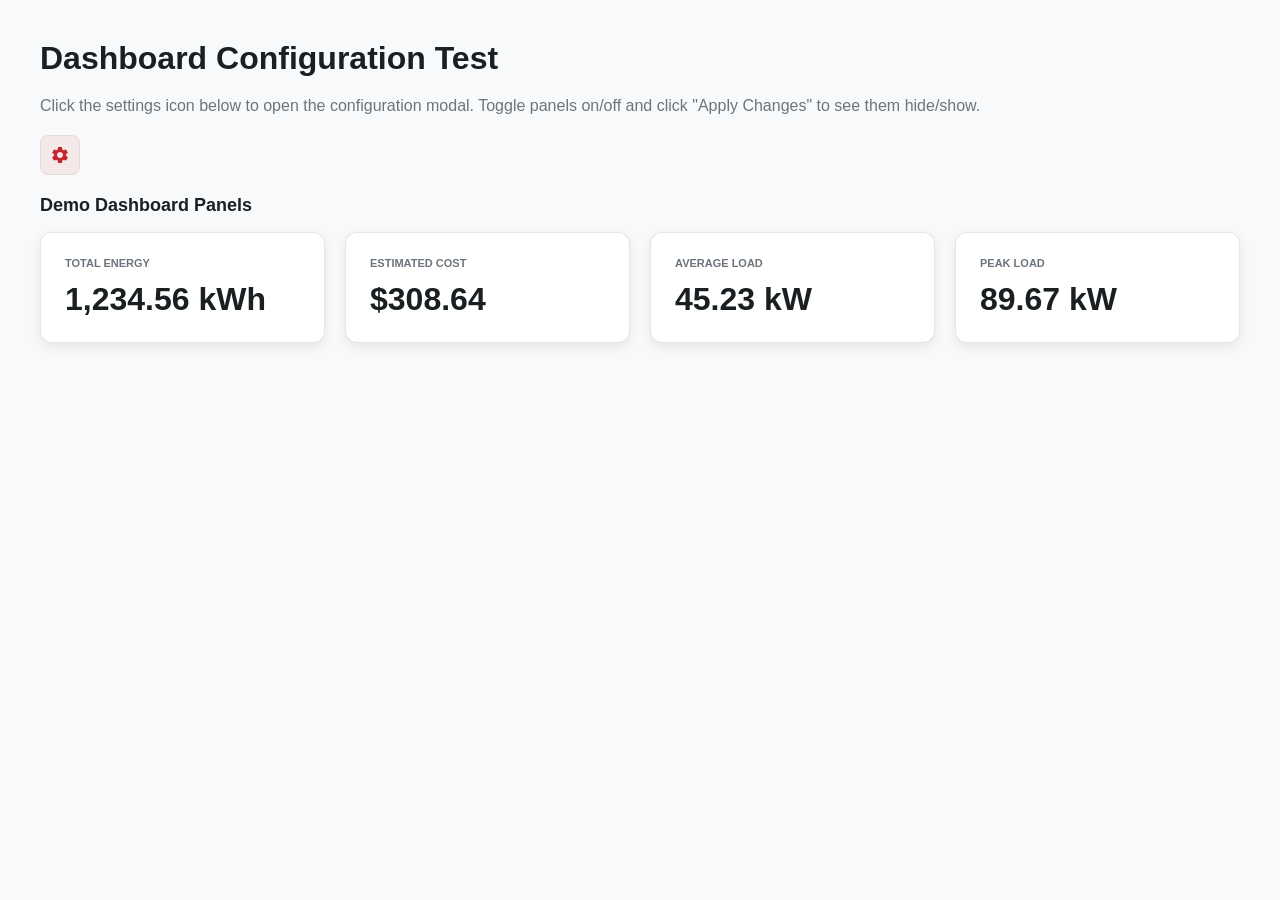
<file: test_config_modal.html>
<!DOCTYPE html>
<html lang="en">
<head>
  <meta charset="UTF-8">
  <meta name="viewport" content="width=device-width, initial-scale=1.0">
  <title>Dashboard Configuration Test</title>
  <style>
    :root {
      --bg: #f8f9fa;
      --card: #ffffff;
      --ink: #2d363a;
      --ink-strong: #1a1f22;
      --muted: #6c757d;
      --accent: #c4262e;
      --accent-hover: #a61f26;
      --accent-soft: rgba(196, 38, 46, 0.08);
      --outline: rgba(45, 54, 58, 0.08);
      --border: rgba(45, 54, 58, 0.12);
      --shadow-sm: 0 1px 3px rgba(0, 0, 0, 0.08);
      --shadow-md: 0 4px 12px rgba(0, 0, 0, 0.08);
      --shadow-lg: 0 8px 24px rgba(0, 0, 0, 0.12);
    }
    * { box-sizing: border-box; margin: 0; padding: 0; }
    body {
      font-family: -apple-system, BlinkMacSystemFont, "Segoe UI", Roboto, sans-serif;
      background: var(--bg);
      color: var(--ink);
      padding: 40px;
    }
    .test-container {
      max-width: 1200px;
      margin: 0 auto;
    }
    h1 {
      margin-bottom: 20px;
      color: var(--ink-strong);
    }
    .settings-icon {
      width: 40px;
      height: 40px;
      border-radius: 8px;
      background: var(--accent-soft);
      border: 1px solid var(--outline);
      display: inline-flex;
      align-items: center;
      justify-content: center;
      cursor: pointer;
      transition: all 0.2s ease;
      margin-bottom: 20px;
    }
    .settings-icon:hover {
      background: var(--accent);
      border-color: var(--accent);
      box-shadow: var(--shadow-md);
      transform: translateY(-1px);
    }
    .settings-icon:hover svg {
      fill: white;
    }
    .settings-icon svg {
      width: 20px;
      height: 20px;
      fill: var(--accent);
      transition: all 0.2s ease;
    }
    .demo-grid {
      display: grid;
      grid-template-columns: repeat(auto-fit, minmax(260px, 1fr));
      gap: 20px;
      margin-bottom: 20px;
    }
    .stat-card {
      background: var(--card);
      border-radius: 12px;
      padding: 24px;
      box-shadow: var(--shadow-md);
      border: 1px solid var(--border);
    }
    .stat-label {
      font-size: 11px;
      font-weight: 700;
      text-transform: uppercase;
      color: var(--muted);
    }
    .stat-value {
      font-size: 32px;
      font-weight: 700;
      margin-top: 12px;
      color: var(--ink-strong);
    }
    .modal-overlay {
      display: none;
      position: fixed;
      top: 0;
      left: 0;
      right: 0;
      bottom: 0;
      background: rgba(0, 0, 0, 0.7);
      backdrop-filter: blur(4px);
      z-index: 10000;
      align-items: center;
      justify-content: center;
      padding: 24px;
    }
    .modal-overlay.active {
      display: flex;
    }
    .modal-content {
      background: var(--card);
      border-radius: 16px;
      box-shadow: 0 20px 60px rgba(0, 0, 0, 0.3);
      max-width: 800px;
      width: 100%;
      max-height: 90vh;
      display: flex;
      flex-direction: column;
    }
    .modal-header {
      padding: 24px 32px;
      border-bottom: 1px solid var(--border);
      display: flex;
      align-items: center;
      justify-content: space-between;
    }
    .modal-title {
      font-size: 24px;
      font-weight: 700;
      color: var(--ink-strong);
    }
    .modal-close {
      width: 32px;
      height: 32px;
      border-radius: 8px;
      background: transparent;
      border: none;
      display: flex;
      align-items: center;
      justify-content: center;
      cursor: pointer;
      transition: all 0.2s ease;
    }
    .modal-close:hover {
      background: var(--accent-soft);
    }
    .modal-close svg {
      width: 20px;
      height: 20px;
      fill: var(--ink);
    }
    .modal-body {
      padding: 24px 32px;
      overflow-y: auto;
      flex: 1;
    }
    .config-section {
      margin-bottom: 32px;
    }
    .config-section:last-child {
      margin-bottom: 0;
    }
    .config-section-title {
      font-size: 16px;
      font-weight: 700;
      color: var(--ink-strong);
      margin-bottom: 12px;
      display: flex;
      align-items: center;
      gap: 8px;
    }
    .config-section-title .badge {
      font-size: 10px;
      padding: 2px 8px;
      border-radius: 4px;
      background: var(--accent-soft);
      color: var(--accent);
      font-weight: 600;
    }
    .panel-list {
      display: flex;
      flex-direction: column;
      gap: 8px;
    }
    .panel-item {
      display: flex;
      align-items: center;
      padding: 12px 16px;
      background: var(--bg);
      border: 1px solid var(--border);
      border-radius: 8px;
      transition: all 0.2s ease;
    }
    .panel-item:hover {
      background: var(--accent-soft);
      border-color: var(--accent);
    }
    .panel-item input[type="checkbox"] {
      width: 18px;
      height: 18px;
      cursor: pointer;
      margin-right: 12px;
    }
    .panel-item label {
      flex: 1;
      cursor: pointer;
      font-size: 14px;
      color: var(--ink);
      font-weight: 500;
    }
    .modal-footer {
      padding: 20px 32px;
      border-top: 1px solid var(--border);
      display: flex;
      gap: 12px;
      justify-content: flex-end;
    }
    .modal-footer button {
      border: none;
      border-radius: 8px;
      padding: 10px 20px;
      font-size: 14px;
      font-weight: 600;
      cursor: pointer;
      transition: all 0.2s ease;
    }
    .modal-footer button.primary {
      background: var(--accent);
      color: white;
      box-shadow: var(--shadow-sm);
    }
    .modal-footer button.primary:hover {
      background: var(--accent-hover);
      box-shadow: var(--shadow-md);
      transform: translateY(-1px);
    }
    .modal-footer button.secondary {
      background: var(--bg);
      color: var(--ink);
      border: 1px solid var(--border);
    }
    .modal-footer button.secondary:hover {
      background: var(--card);
      border-color: var(--ink);
    }
  </style>
</head>
<body>
  <div class="test-container">
    <h1>Dashboard Configuration Test</h1>
    <p style="margin-bottom: 20px; color: var(--muted);">
      Click the settings icon below to open the configuration modal. Toggle panels on/off and click "Apply Changes" to see them hide/show.
    </p>

    <div class="settings-icon" id="settings-button" title="Configure Dashboard">
      <svg viewBox="0 0 24 24" xmlns="http://www.w3.org/2000/svg">
        <path d="M19.14,12.94c0.04-0.3,0.06-0.61,0.06-0.94c0-0.32-0.02-0.64-0.07-0.94l2.03-1.58c0.18-0.14,0.23-0.41,0.12-0.61 l-1.92-3.32c-0.12-0.22-0.37-0.29-0.59-0.22l-2.39,0.96c-0.5-0.38-1.03-0.7-1.62-0.94L14.4,2.81c-0.04-0.24-0.24-0.41-0.48-0.41 h-3.84c-0.24,0-0.43,0.17-0.47,0.41L9.25,5.35C8.66,5.59,8.12,5.92,7.63,6.29L5.24,5.33c-0.22-0.08-0.47,0-0.59,0.22L2.74,8.87 C2.62,9.08,2.66,9.34,2.86,9.48l2.03,1.58C4.84,11.36,4.8,11.69,4.8,12s0.02,0.64,0.07,0.94l-2.03,1.58 c-0.18,0.14-0.23,0.41-0.12,0.61l1.92,3.32c0.12,0.22,0.37,0.29,0.59,0.22l2.39-0.96c0.5,0.38,1.03,0.7,1.62,0.94l0.36,2.54 c0.05,0.24,0.24,0.41,0.48,0.41h3.84c0.24,0,0.44-0.17,0.47-0.41l0.36-2.54c0.59-0.24,1.13-0.56,1.62-0.94l2.39,0.96 c0.22,0.08,0.47,0,0.59-0.22l1.92-3.32c0.12-0.22,0.07-0.47-0.12-0.61L19.14,12.94z M12,15.6c-1.98,0-3.6-1.62-3.6-3.6 s1.62-3.6,3.6-3.6s3.6,1.62,3.6,3.6S13.98,15.6,12,15.6z"/>
      </svg>
    </div>

    <h2 style="margin-bottom: 16px; font-size: 18px; color: var(--ink-strong);">Demo Dashboard Panels</h2>
    <div class="demo-grid">
      <div class="stat-card" id="card-1">
        <div class="stat-label">Total Energy</div>
        <div class="stat-value" id="total-energy">1,234.56 kWh</div>
      </div>
      <div class="stat-card" id="card-2">
        <div class="stat-label">Estimated Cost</div>
        <div class="stat-value" id="total-cost">$308.64</div>
      </div>
      <div class="stat-card" id="card-3">
        <div class="stat-label">Average Load</div>
        <div class="stat-value" id="average-load">45.23 kW</div>
      </div>
      <div class="stat-card" id="card-4">
        <div class="stat-label">Peak Load</div>
        <div class="stat-value" id="peak-load">89.67 kW</div>
      </div>
    </div>
  </div>

  <div class="modal-overlay" id="config-modal">
    <div class="modal-content">
      <div class="modal-header">
        <div class="modal-title">Configure Dashboard</div>
        <button class="modal-close" id="modal-close">
          <svg viewBox="0 0 24 24" xmlns="http://www.w3.org/2000/svg">
            <path d="M19 6.41L17.59 5 12 10.59 6.41 5 5 6.41 10.59 12 5 17.59 6.41 19 12 13.41 17.59 19 19 17.59 13.41 12z"/>
          </svg>
        </button>
      </div>
      <div class="modal-body">
        <div class="config-section">
          <div class="config-section-title">
            Key Performance Indicators
            <span class="badge">KPI</span>
          </div>
          <div class="panel-list">
            <div class="panel-item">
              <input type="checkbox" id="panel-total-energy" checked />
              <label for="panel-total-energy">Total Energy</label>
            </div>
            <div class="panel-item">
              <input type="checkbox" id="panel-total-cost" checked />
              <label for="panel-total-cost">Estimated Cost</label>
            </div>
            <div class="panel-item">
              <input type="checkbox" id="panel-average-load" checked />
              <label for="panel-average-load">Average Load</label>
            </div>
            <div class="panel-item">
              <input type="checkbox" id="panel-peak-load" checked />
              <label for="panel-peak-load">Peak Load</label>
            </div>
          </div>
        </div>
      </div>
      <div class="modal-footer">
        <button class="secondary" id="config-reset">Reset to Default</button>
        <button class="secondary" id="config-cancel">Cancel</button>
        <button class="primary" id="config-apply">Apply Changes</button>
      </div>
    </div>
  </div>

  <script>
    const configModal = document.getElementById("config-modal");
    const settingsButton = document.getElementById("settings-button");
    const modalClose = document.getElementById("modal-close");
    const configCancel = document.getElementById("config-cancel");
    const configApply = document.getElementById("config-apply");
    const configReset = document.getElementById("config-reset");

    const PANEL_CONFIG_KEY = "dashboard-panel-config-test";

    const panelMappings = {
      "panel-total-energy": { element: () => document.getElementById("card-1") },
      "panel-total-cost": { element: () => document.getElementById("card-2") },
      "panel-average-load": { element: () => document.getElementById("card-3") },
      "panel-peak-load": { element: () => document.getElementById("card-4") }
    };

    function getDefaultConfig() {
      const config = {};
      Object.keys(panelMappings).forEach(key => {
        config[key] = true;
      });
      return config;
    }

    function loadPanelConfig() {
      try {
        const saved = localStorage.getItem(PANEL_CONFIG_KEY);
        if (saved) {
          return { ...getDefaultConfig(), ...JSON.parse(saved) };
        }
      } catch (e) {
        console.warn("Failed to load panel config:", e);
      }
      return getDefaultConfig();
    }

    function savePanelConfig(config) {
      try {
        localStorage.setItem(PANEL_CONFIG_KEY, JSON.stringify(config));
      } catch (e) {
        console.warn("Failed to save panel config:", e);
      }
    }

    function applyPanelConfig(config) {
      Object.entries(panelMappings).forEach(([checkboxId, mapping]) => {
        const element = mapping.element();
        if (element) {
          const isVisible = config[checkboxId] !== false;
          element.style.display = isVisible ? "" : "none";
        }
      });
    }

    function syncModalCheckboxes(config) {
      Object.entries(config).forEach(([checkboxId, isChecked]) => {
        const checkbox = document.getElementById(checkboxId);
        if (checkbox) {
          checkbox.checked = isChecked;
        }
      });
    }

    function openConfigModal() {
      const currentConfig = loadPanelConfig();
      syncModalCheckboxes(currentConfig);
      configModal.classList.add("active");
      document.body.style.overflow = "hidden";
    }

    function closeConfigModal() {
      configModal.classList.remove("active");
      document.body.style.overflow = "";
    }

    function applyConfigChanges() {
      const newConfig = {};
      Object.keys(panelMappings).forEach(checkboxId => {
        const checkbox = document.getElementById(checkboxId);
        if (checkbox) {
          newConfig[checkboxId] = checkbox.checked;
        }
      });
      savePanelConfig(newConfig);
      applyPanelConfig(newConfig);
      closeConfigModal();
    }

    function resetConfigToDefault() {
      const defaultConfig = getDefaultConfig();
      syncModalCheckboxes(defaultConfig);
    }

    // Event listeners
    settingsButton.addEventListener("click", openConfigModal);
    modalClose.addEventListener("click", closeConfigModal);
    configCancel.addEventListener("click", closeConfigModal);
    configApply.addEventListener("click", applyConfigChanges);
    configReset.addEventListener("click", resetConfigToDefault);

    // Close modal on overlay click
    configModal.addEventListener("click", (e) => {
      if (e.target === configModal) {
        closeConfigModal();
      }
    });

    // Close modal on Escape key
    document.addEventListener("keydown", (e) => {
      if (e.key === "Escape" && configModal.classList.contains("active")) {
        closeConfigModal();
      }
    });

    // Load and apply saved config on page load
    const initialConfig = loadPanelConfig();
    applyPanelConfig(initialConfig);
  </script>
</body>
</html>
</file>
